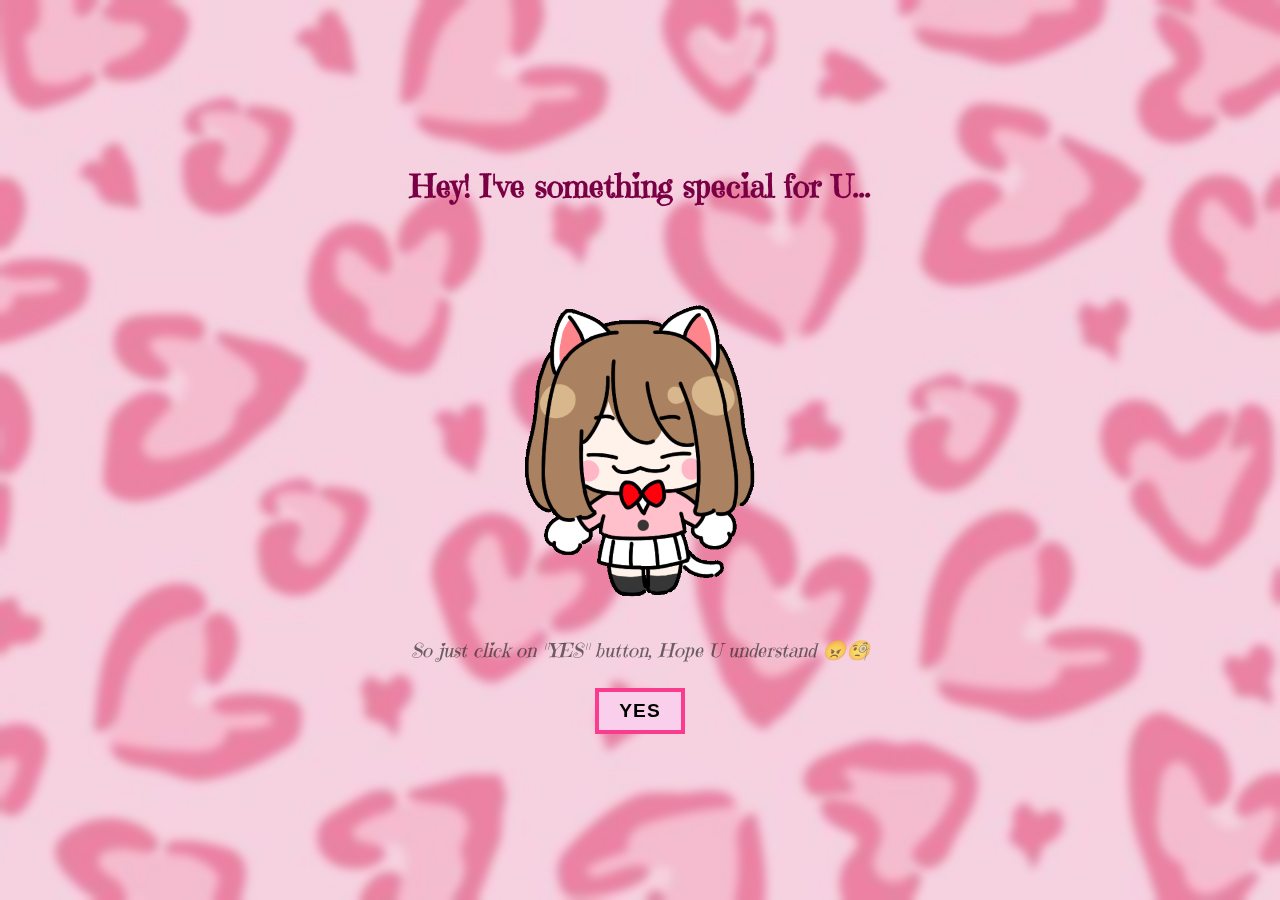
<file: index.html>
<!doctype html>
<html lang="en">
  <head>
    <meta charset="UTF-8" />
    <meta name="viewport" content="width=device-width, initial-scale=1.0" />
    <title>For_Singles</title>
    <link rel="icon" href="download.gif" type="image/gif" />
    <link rel="stylesheet" href="index.css" />
  </head>

  <body>
    <div class="container">
      <p>Hey! I've something special for U...</p>

      <img src="download (1).gif" alt="CLICK" />

      <i>So just click on "YES" button, Hope U understand 😠🧐</i>

      <button onclick="yes()">YES</button>
    </div>
    <script>
      function yes() {
        window.location.href = "loader.html";
      }
    </script>
  </body>
</html>
</file>
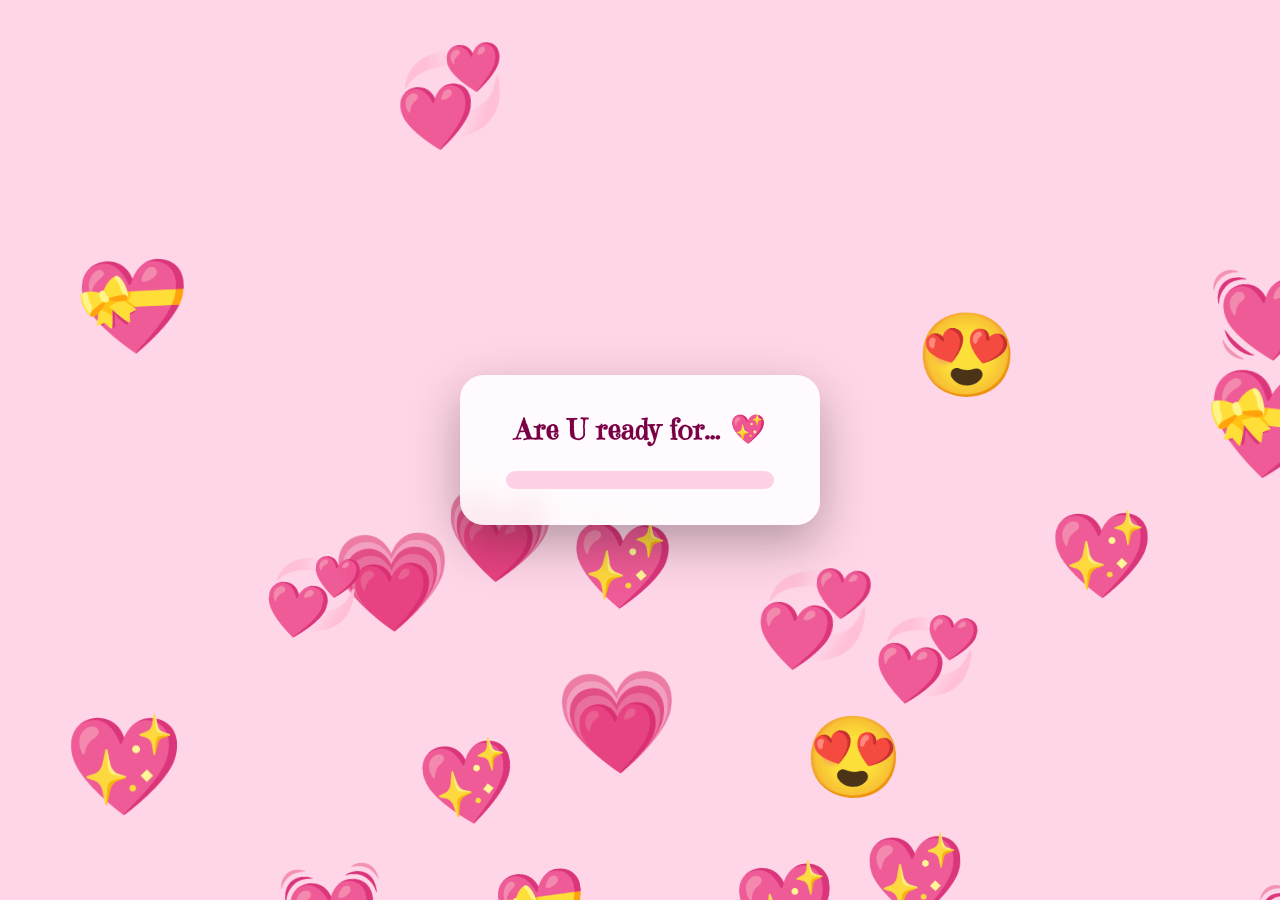
<file: loader.html>
<!doctype html>
<html lang="en">
  <head>
    <meta charset="UTF-8" />
    <meta name="viewport" content="width=device-width, initial-scale=1.0" />
    <title>Loading…</title>
    <link rel="stylesheet" href="loader.css" />
    <link rel="icon" href="download.gif" type="image/gif" />
  </head>

  <body>
    <!-- ❤️ HEART COLLAGE -->
    <div class="heart-collage" id="heartCollage"></div>

    <!-- ❤️ LOADER -->
    <div class="loader-box">
      <div class="loader-text">Are U ready for… 💖</div>
      <div class="progress">
        <div class="progress-fill"></div>
      </div>
    </div>
    <script src="loader.js"></script>
  </body>
</html>
</file>
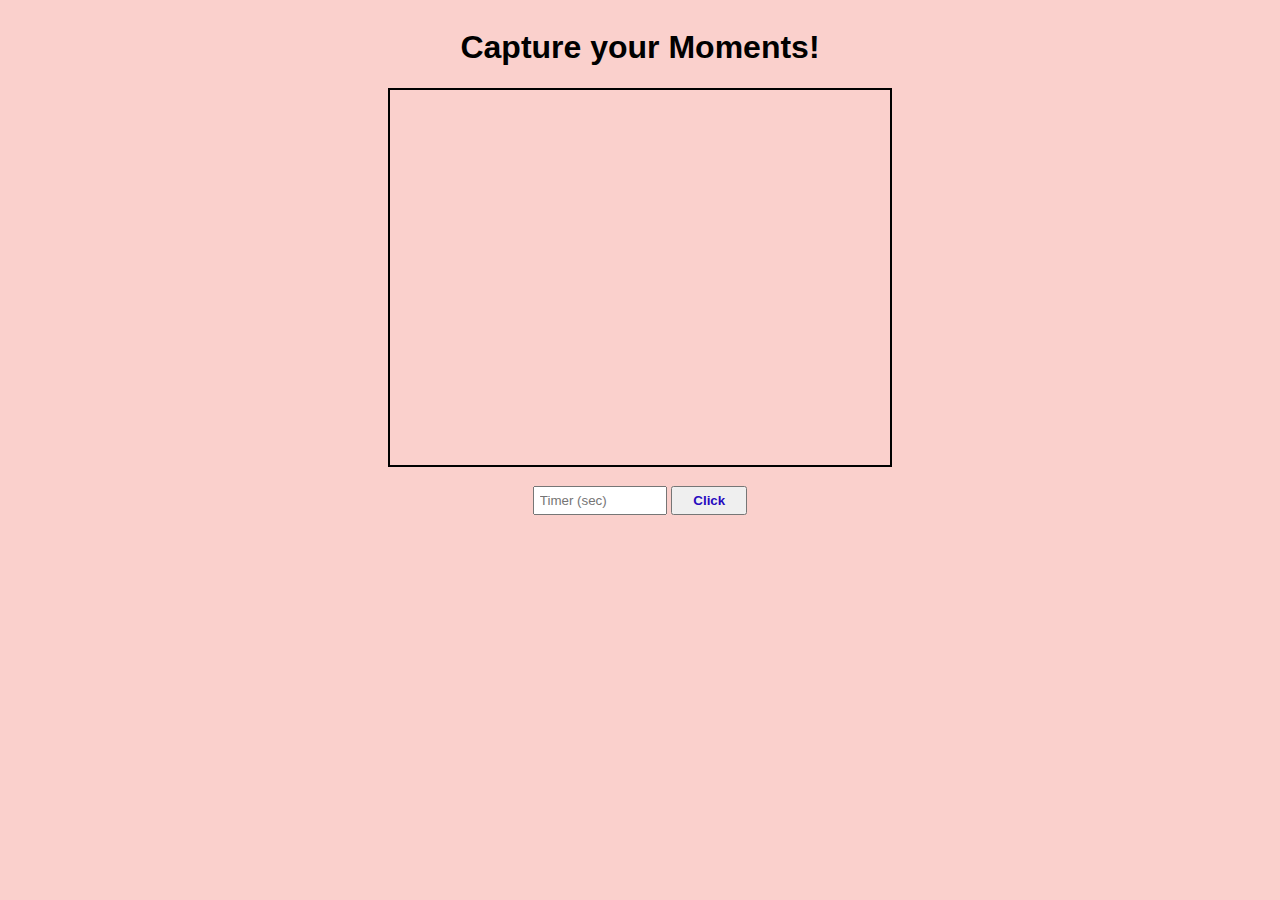
<file: Photo_Booth/index2.html>
<!doctype html>
<html lang="en">
  <head>
    <meta charset="UTF-8" />
    <meta name="viewport" content="width=device-width, initial-scale=1.0" />
    <title>Photo_Booth</title>

    <style>
      body {
        background-color: rgb(250, 208, 204);
        display: flex;
        justify-content: center;
        align-items: center;
        font-family: Arial, sans-serif;
      }

      .container {
        text-align: center;
      }

      video {
        border: 2px solid #000;
        width: 500px;
        height: 375px;
      }

      .controls {
        margin-top: 15px;
      }

      .controls input {
        padding: 5px;
        width: 120px;
      }

      .controls button {
        padding: 5px 20px;
        cursor: pointer;
        color: rgb(38, 11, 191);
      }

      #photos {
        display: flex;
        flex-wrap: wrap;
        justify-content: center;
        margin-top: 20px;
      }

      .photo {
        margin: 10px;
        position: relative;
      }

      .photo img {
        width: 160px;
        height: 120px;
        border: 2px solid #333;
      }

      .photo button {
        position: absolute;
        bottom: 5px;
        left: 50%;
        transform: translateX(-50%);
        padding: 5px;
        cursor: pointer;
      }
    </style>
  </head>

  <body>
    <div class="container">
      <h1>Capture your Moments!</h1>

      <video autoplay id="video"></video>

      <div class="controls">
        <input type="number" min="0" placeholder="Timer (sec)" id="timer" />
        <button id="capture-btn"><b>Click</b></button>
      </div>

      <div id="photos"></div>
    </div>

    <script src="script.js"></script>
  </body>
</html>
</file>
<file: index.css>
@import url("https://fonts.googleapis.com/css2?family=Courgette&family=Emilys+Candy&display=swap");

* {
  margin: 0;
  padding: 0;
  box-sizing: border-box;
}

body {
  min-height: 100vh;
  background: url("улвлл.jpeg") center / cover no-repeat;
  backdrop-filter: blur(5px);
  font-family: "Emilys Candy", serif;

  cursor:
    url("data:image/svg+xml;utf8,<svg xmlns='http://www.w3.org/2000/svg' width='32' height='32'><text y='24' font-size='24'>💖</text></svg>")
      0 0,
    auto;
}

.container {
  min-height: 100vh;
  display: flex;
  flex-direction: column;
  justify-content: center;
  align-items: center;
  text-align: center;
  padding: 20px;
  gap: 16px;
}

p {
  color: #7a0045;
  font-size: clamp(1.5rem, 4vw, 2rem);
  font-weight: 600;
}

img {
  max-width: 400px;
  width: 80%;
  height: auto;
}

i {
  color: #2a2729af;
  font-size: clamp(1rem, 3vw, 1.2rem);
  font-style: italic;
}

button {
  margin-top: 10px;
  padding: 8px 20px;
  font-size: 1.2em;
  font-weight: bold;
  letter-spacing: 1px;

  background-color: #facfeb;
  border: 4px solid #fa0d70c1;
  transition: 0.1s ease-in-out;
  user-select: none;

  cursor:
    url("data:image/svg+xml;utf8,<svg xmlns='http://www.w3.org/2000/svg' width='32' height='32'><text y='24' font-size='24'>💞</text></svg>")
      0 0,
    pointer;
}

button:active {
  transform: translateY(6px) scale(0.96);
  border-color: #f687de;
  color: #d81972;
}

/* 📱 Small screens polish */
@media (max-width: 480px) {
  img {
    max-width: 220px;
  }

  button {
    font-size: 1.1em;
    padding: 8px 16px;
  }
}
</file>
<file: loader.css>
@import url("https://fonts.googleapis.com/css2?family=Emilys+Candy&display=swap");

* {
  margin: 0;
  padding: 0;
  box-sizing: border-box;
}

body {
  min-height: 100vh;
  font-family: "Emilys Candy", serif;
  overflow: hidden;
  display: flex;
  justify-content: center;
  align-items: center;
  background: #ffd6e8;
}

/* ❤️ HEART COLLAGE BACKGROUND */
.heart-collage {
  position: fixed;
  inset: 0;
  z-index: 0;
  pointer-events: none;
}

.heart {
  position: absolute;
  font-size: 5rem;
  opacity: 0;
  user-select: none;
  transition: opacity 0.2s linear;
}

/* ❤️ LOADER BOX */
.loader-box {
  z-index: 10;
  background: rgba(255, 255, 255, 0.88);
  backdrop-filter: blur(10px);
  border-radius: 24px;
  padding: 36px 46px;
  text-align: center;
  width: min(90%, 360px);
  box-shadow: 0 18px 50px rgba(0, 0, 0, 0.3);
}

.loader-text {
  color: #7a0045;
  font-size: 1.8rem;
  font-weight: 600;
  margin-bottom: 24px;
}

/* ⏳ PROGRESS BAR */
.progress {
  width: 100%;
  height: 18px;
  background: #ffd1e6;
  border-radius: 20px;
  overflow: hidden;
}

.progress-fill {
  height: 100%;
  width: 0%;
  background: linear-gradient(90deg, #ff2f92, #ff9ac8);
  border-radius: 20px;
  animation: fill 5s linear forwards;
}

@keyframes fill {
  to {
    width: 100%;
  }
}
</file>
